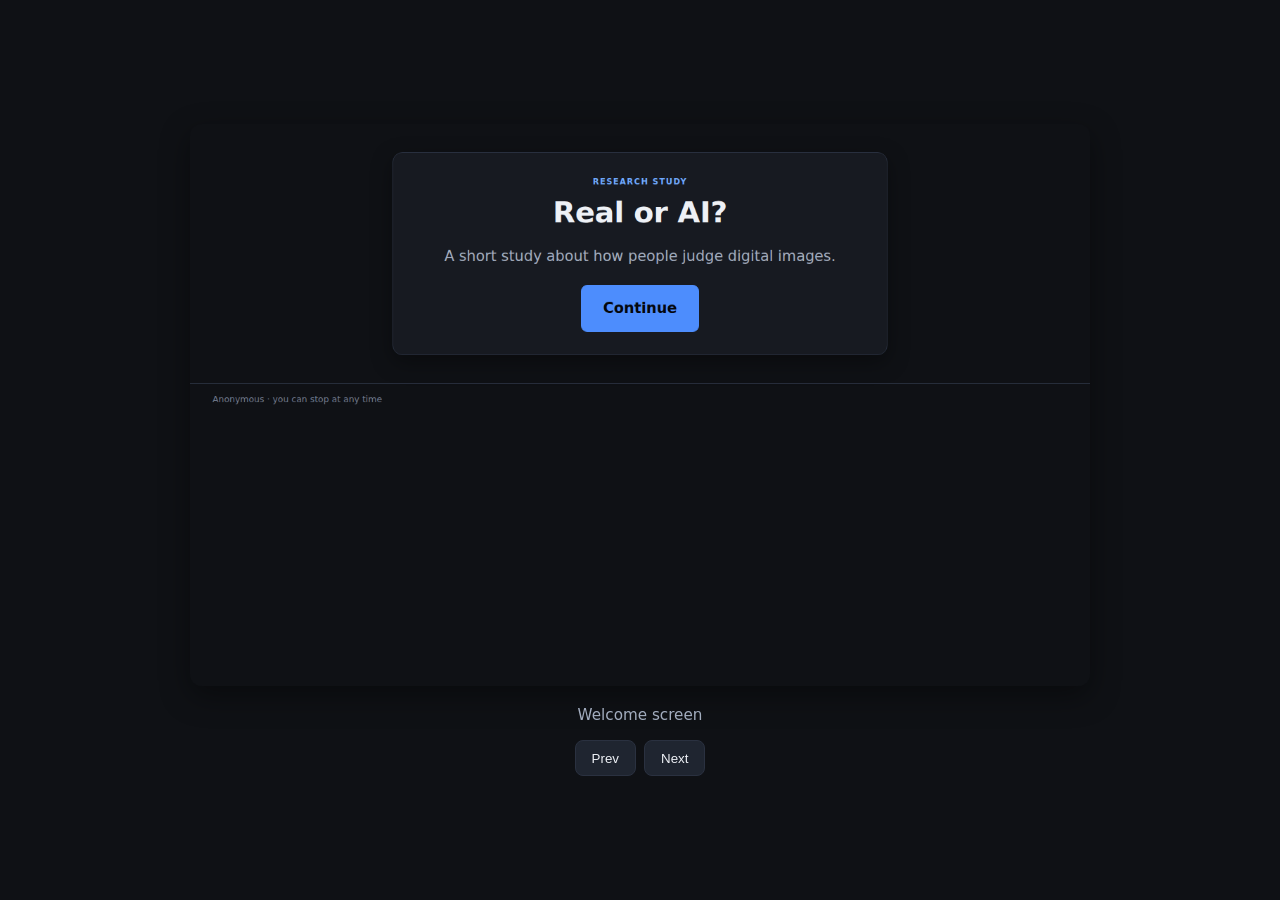
<file: screenshots/index.html>
<!DOCTYPE html>
<html lang="en">
<head>
  <meta charset="UTF-8">
  <meta name="viewport" content="width=device-width, initial-scale=1">
  <title>Study Slideshow</title>
  <style>
    body { font-family: system-ui, sans-serif; background:#0f1115; color:#eef1f6; margin:0; display:grid; place-items:center; min-height:100vh; }
    .deck { max-width:900px; width:100%; padding:1.5rem; text-align:center; }
    img { max-width:100%; border-radius:12px; box-shadow:0 10px 30px rgba(0,0,0,.4); }
    .cap { margin-top:1rem; color:#a3adbf; font-size:.95rem; }
    .controls { margin-top:1rem; display:flex; gap:.5rem; justify-content:center; }
    button { padding:.6rem 1rem; border-radius:8px; border:1px solid #2a3140; background:#1f2530; color:#eef1f6; cursor:pointer; }
  </style>
</head>
<body>
  <div class="deck">
    <img id="slide" src="phase1.png" alt="slide">
    <div class="cap" id="cap"></div>
    <div class="controls">
      <button onclick="prev()">Prev</button>
      <button onclick="next()">Next</button>
    </div>
  </div>
  <script>
    const slides = [
      { src:'welcome.png', cap:'Welcome screen' },
      { src:'phase1.png', cap:'Phase 1 - no feedback' },
      { src:'phase2.png', cap:'Phase 2 - with feedback (before answer)' },
      { src:'phase2-feedback.png', cap:'Phase 2 - result shown under the photo' },
      { src:'phase3.png', cap:'Phase 3 - no feedback' }
    ];
    let i = 0;
    const img = document.getElementById('slide');
    const cap = document.getElementById('cap');
    function show(){ img.src = slides[i].src; cap.textContent = slides[i].cap; }
    function next(){ i = (i+1)%slides.length; show(); }
    function prev(){ i = (i-1+slides.length)%slides.length; show(); }
    show();
    setInterval(next, 3000);
  </script>
</body>
</html>
</file>
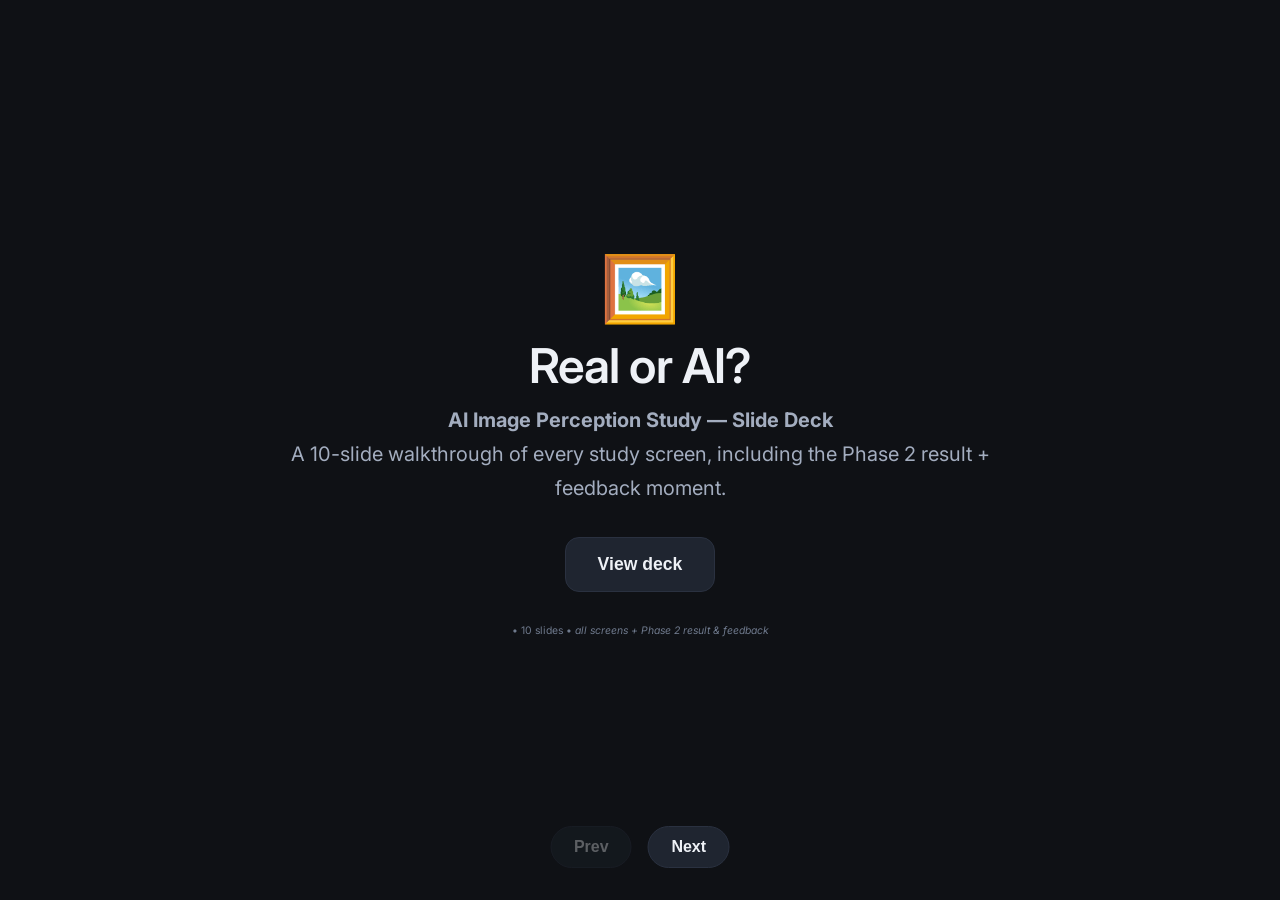
<file: deck.html>
<!DOCTYPE html>
<html lang="en">
<head>
  <meta charset="UTF-8">
  <meta name="viewport" content="width=device-width, initial-scale=1">
  <title>Real or AI? - Study Walkthrough</title>
  <style>
    @import url('https://fonts.googleapis.com/css2?family=Inter:wght@300;400;500;600&display=swap');
    :root { --bg: #0f1115; --bg-elev: #171a21; --bg-elev-2: #1f2530; --line: #2a3140; --text: #eef1f6; --text-dim: #a3adbf; --text-faint: #6f7a8d; --accent: #6ea8fe; --radius: 14px; }
    html, body { margin: 0; padding: 0; min-height: 100vh; height: 100dvh; background: var(--bg); color: var(--text); font-family: 'Inter', system-ui, sans-serif; display: flex; align-items: center; justify-content: center; overflow: hidden; }
    .deck-container { width: 100%; max-width: 1000px; padding: 2rem; box-sizing: border-box; }
    .slide { position: absolute; inset: 0; opacity: 0; pointer-events: none; transition: opacity 1s ease; display: flex; flex-direction: column; align-items: center; justify-content: center; overflow-y: auto; }
    .slide.active { opacity: 1; pointer-events: auto; position: relative; }
    .slide-content { max-width: 900px; text-align: center; padding: 2rem 1rem; }
    .slide-header { font-size: clamp(1.4rem, 2vw + .6rem, 2rem); font-weight: 600; margin-bottom: .5rem; color: var(--accent); }
    .slide-subtitle { font-size: clamp(.85rem, 1.3vw, 1.05rem); color: var(--text-dim); margin-bottom: .8rem; line-height: 1.4; }
    .slide-body { font-size: clamp(.85rem, 1.1vw, 1rem); line-height: 1.5; color: var(--text-dim); max-width: 760px; margin: 0 auto .8rem; }
    .slide-image-box { width: 92%; max-width: 960px; max-height: 72vh; box-shadow: 0 24px 70px rgba(0,0,0,.6); border-radius: var(--radius); overflow: hidden; margin: .5rem auto 1rem; background: var(--bg-elev); border: 1px solid var(--line); }
    .slide-image-box img { width: 100%; height: auto; display: block; }
    .slide-caption { font-size: .7rem; color: var(--text-faint); margin-bottom: .6rem; }
    .slide-footer { font-size: .65rem; color: var(--text-faint); margin-bottom: .5rem; }
    .nav { position: fixed; bottom: 2rem; left: 50%; transform: translateX(-50%); display: flex; gap: 1rem; z-index: 10; opacity: 0; transition: opacity .6s ease; pointer-events: none; }
    .nav.show { opacity: 1; pointer-events: auto; }
    .nav button { padding: .7rem 1.4rem; border-radius: 99px; border: 1px solid var(--line); background: var(--bg-elev-2); color: var(--text); font-size: 1rem; font-weight: 600; cursor: pointer; }
    .nav button:hover { background: var(--accent); color: #05070c; border-color: var(--accent); }
    .nav button:disabled { opacity: .35; cursor: not-allowed; }
    .cover-logo { font-size: clamp(2.5rem, 6vw, 4rem); line-height: 1; margin-bottom: 1rem; }
    .cover-title { font-size: clamp(2rem, 5vw, 3rem); font-weight: 600; margin-bottom: .5rem; letter-spacing: -.02em; }
    .cover-sub { font-size: clamp(1rem, 2vw, 1.25rem); color: var(--text-dim); max-width: 700px; text-align: center; margin-bottom: 2rem; line-height: 1.7; }
    .cover-cta { padding: 1rem 2rem; border-radius: var(--radius); border: 1px solid var(--line); background: var(--bg-elev-2); color: var(--text); font-size: 1.1rem; font-weight: 600; cursor: pointer; }
    .cover-cta:hover { background: var(--accent); color: #05070c; }
    @media (max-width: 48rem) { .deck-container { padding: 1rem; } .slide-image-box { max-height: 40vh; } }
  </style>
</head>
<body class="is-cover">
  <div class="deck-container">
    <div class="slide active" id="slide-1">
      <div class="slide-content">
        <div class="cover-logo">🖼️</div>
        <div class="cover-title">Real or AI?</div>
        <div class="cover-sub"><strong>AI Image Perception Study — Slide Deck</strong><br>A 10-slide walkthrough of every study screen, including the Phase 2 result + feedback moment.</div>
        <button class="cover-cta" id="startDeck">View deck</button>
        <div class="slide-footer" style="margin-top:2rem">• 10 slides • <em>all screens + Phase 2 result & feedback</em></div>
      </div>
    </div>
    <div class="slide" id="slide-2">
      <div class="slide-content">
        <div class="slide-header">Welcome Screen</div>
        <div class="slide-subtitle">Participants first land here.</div>
        <div class="slide-body">The welcome screen introduces the study as “a short study about how people judge digital images.” No mention of AI priming.</div>
        <div class="slide-image-box"><img src="deck-shots/01-welcome.png" alt="Welcome screen"></div>
        <div class="slide-caption">Figure 1 — Welcome screen (“Real or AI?”)</div>
        <div class="slide-footer">Slide 2 of 10 — Screen: Welcome</div>
      </div>
    </div>
    <div class="slide" id="slide-3">
      <div class="slide-content">
        <div class="slide-header">Informed Consent Screen</div>
        <div class="slide-subtitle">Two required checkboxes; Continue stays disabled until both are ticked.</div>
        <div class="slide-body">Before any data is collected, participants confirm they are 18+ and agree to participate.</div>
        <div class="slide-image-box"><img src="deck-shots/02-consent.png" alt="Consent screen"></div>
        <div class="slide-caption">Figure 2 — Informed consent screen</div>
        <div class="slide-footer">Slide 3 of 10 — Screen: Consent</div>
      </div>
    </div>
    <div class="slide" id="slide-4">
      <div class="slide-content">
        <div class="slide-header">Demographics Screen</div>
        <div class="slide-subtitle">Six required questions, all radio buttons except age.</div>
        <div class="slide-body">Age (18–99), gender, education, AI-image exposure, AI-image creation, and confidence. No free-text fields.</div>
        <div class="slide-image-box"><img src="deck-shots/03-demographics.png" alt="Demographics screen"></div>
        <div class="slide-caption">Figure 3 — Demographics screen</div>
        <div class="slide-footer">Slide 4 of 10 — Screen: Demographics</div>
      </div>
    </div>
    <div class="slide" id="slide-5">
      <div class="slide-content">
        <div class="slide-header">Phase 1 — Baseline</div>
        <div class="slide-subtitle">“Phase 1” — no feedback given.</div>
        <div class="slide-body">Participants judge 20 images on the 4-point scale. They are told they will not find out whether they were right.</div>
        <div class="slide-image-box"><img src="deck-shots/05-phase1-trial.png" alt="Phase 1 trial"></div>
        <div class="slide-caption">Figure 4 — Phase 1 baseline trial</div>
        <div class="slide-footer">Slide 5 of 10 — Screen: Phase 1</div>
      </div>
    </div>
    <div class="slide" id="slide-6">
      <div class="slide-content">
        <div class="slide-header">Phase 2 — Training</div>
        <div class="slide-subtitle">“Phase 2 – you will now receive feedback”</div>
        <div class="slide-body">The priming block: 20 images, feedback after each answer. AI rate assigned per condition (20/50/80%).</div>
        <div class="slide-image-box"><img src="deck-shots/06-phase2-intro.png" alt="Phase 2 intro"></div>
        <div class="slide-caption">Figure 5 — Phase 2 intro screen</div>
        <div class="slide-footer">Slide 6 of 10 — Screen: Phase 2 introduction</div>
      </div>
    </div>
    <div class="slide" id="slide-7">
      <div class="slide-content">
        <div class="slide-header">Phase 2 Trial (judgment)</div>
        <div class="slide-subtitle">Same 4-point judgment, feedback follows each answer.</div>
        <div class="slide-body">No color flashing — only neutral text appears on the result area below the image after responding.</div>
        <div class="slide-image-box"><img src="deck-shots/07-phase2-trial.png" alt="Phase 2 trial"></div>
        <div class="slide-caption">Figure 6 — Phase 2 trial</div>
        <div class="slide-footer">Slide 7 of 10 — Screen: Phase 2 judgment trial</div>
      </div>
    </div>
    <div class="slide" id="slide-8">
      <div class="slide-content">
        <div class="slide-header">Phase 2 — Result + Feedback</div>
        <div class="slide-subtitle">The moment that primes the participant.</div>
        <div class="slide-body">“This image was AI-generated.” or “This image was real.” Self-paced, no timer, no animation.</div>
        <div class="slide-image-box"><img src="deck-shots/08-phase2-feedback.png" alt="Phase 2 feedback"></div>
        <div class="slide-caption">Figure 7 — Phase 2 result + feedback screen</div>
        <div class="slide-footer">Slide 8 of 10 — Screen: Phase 2 result + feedback</div>
      </div>
    </div>
    <div class="slide" id="slide-9">
      <div class="slide-content">
        <div class="slide-header">Phase 3 — Post-Test</div>
        <div class="slide-subtitle">“Phase 3 – you will no longer receive feedback”</div>
        <div class="slide-body">40 images, no feedback — identical structure to Phase 1. Only difference is what happened in Phase 2.</div>
        <div class="slide-footer">Slide 9 of 10 — Screen: Phase 3 introduction</div>
      </div>
    </div>
    <div class="slide" id="slide-10">
      <div class="slide-content">
        <div class="slide-header">Debrief Screen</div>
        <div class="slide-subtitle">The full reveal — entire page below.</div>
        <div class="slide-body">Participants learn the study’s real purpose, see their scores, get a completion code, and can download or delete their data.</div>
        <div class="slide-image-box" style="max-height: 78vh; overflow-y: auto;"><img src="deck-shots/11-debrief.png" alt="Debrief screen"></div>
        <div class="slide-caption">Figure 8 — Debrief screen (full page, scrollable)</div>
        <div class="slide-footer">Slide 10 of 10 — Screen: Debrief</div>
      </div>
    </div>
    <div class="nav" id="nav">
      <button id="prevBtn" disabled>Prev</button>
      <button id="nextBtn">Next</button>
    </div>
  </div>
  <script>
    (function () {
      var slides = document.querySelectorAll('.slide');
      var current = 0;
      function show(index) {
        slides.forEach(function (s, i) { s.classList.toggle('active', i === index); });
        current = index;
        var nav = document.getElementById('nav');
        var prev = document.getElementById('prevBtn');
        var next = document.getElementById('nextBtn');
        if (!nav) return;
        prev.disabled = index === 0;
        next.disabled = index === slides.length - 1;
        if (index === slides.length - 1) { nav.classList.remove('show'); document.body.classList.remove('is-cover'); }
        else { nav.classList.add('show'); }
      }
      document.getElementById('startDeck').addEventListener('click', function () {
        document.body.classList.remove('is-cover');
        slides[0].classList.remove('active');
        slides[1].classList.add('active');
        current = 1;
        document.getElementById('nav').classList.add('show');
        document.getElementById('prevBtn').disabled = true;
      });
      document.getElementById('nextBtn').addEventListener('click', function () { if (current < slides.length - 1) show(current + 1); });
      document.getElementById('prevBtn').addEventListener('click', function () { if (current > 0) show(current - 1); });
      document.addEventListener('keydown', function (e) {
        if (e.key === 'ArrowRight' || e.key === ' ') { e.preventDefault(); if (current < slides.length - 1) show(current + 1); }
        else if (e.key === 'ArrowLeft') { e.preventDefault(); if (current > 0) show(current - 1); }
      });
      show(0);
    })();
  </script>
</body>
</html>
</file>
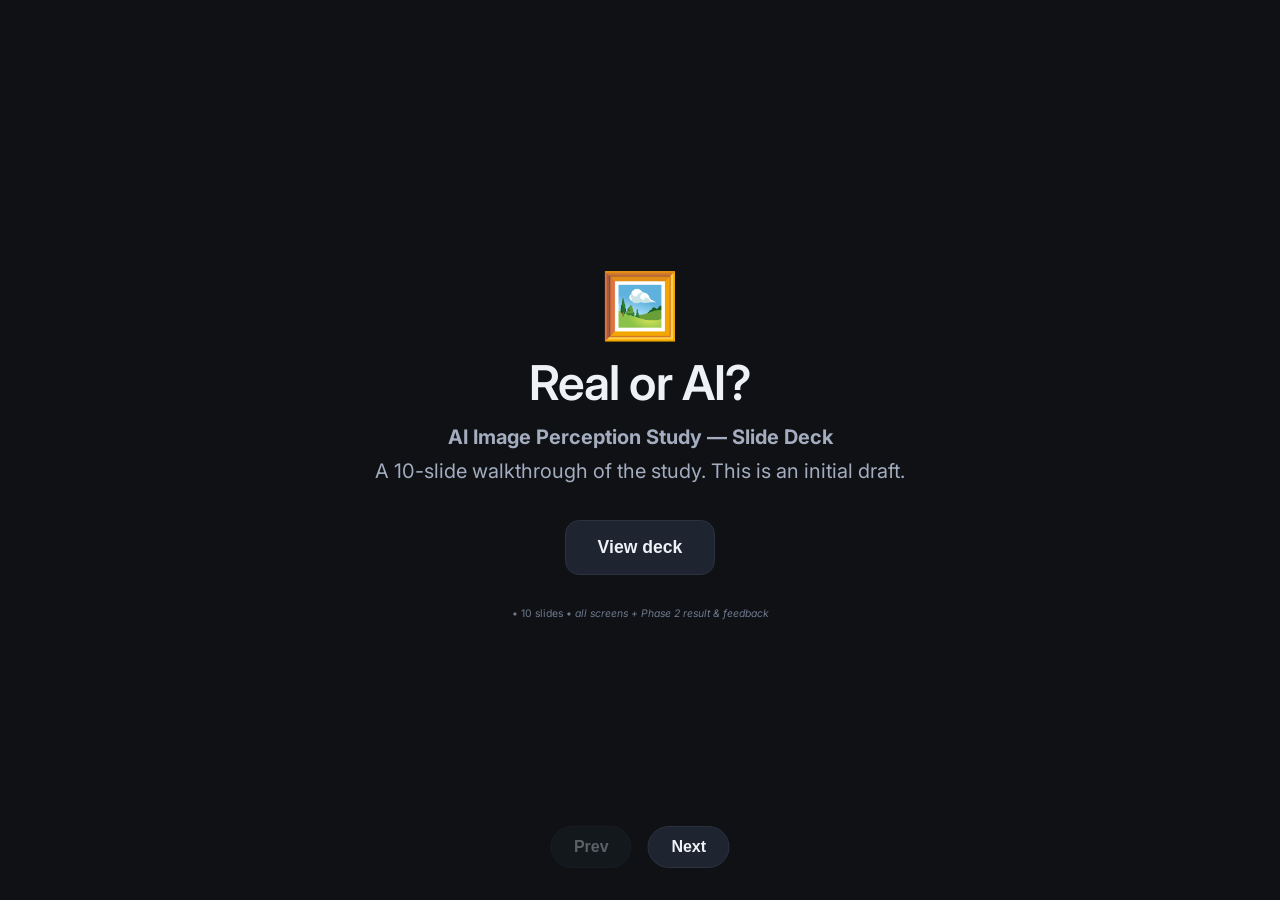
<file: initial_draft_slidedeck.html>
<!DOCTYPE html>
<html lang="en">
<head>
  <meta charset="UTF-8">
  <meta name="viewport" content="width=device-width, initial-scale=1">
  <title>Real or AI? - Study Walkthrough</title>
  <style>
    @import url('https://fonts.googleapis.com/css2?family=Inter:wght@300;400;500;600&display=swap');
    :root { --bg: #0f1115; --bg-elev: #171a21; --bg-elev-2: #1f2530; --line: #2a3140; --text: #eef1f6; --text-dim: #a3adbf; --text-faint: #6f7a8d; --accent: #6ea8fe; --radius: 14px; }
    html, body { margin: 0; padding: 0; min-height: 100vh; height: 100dvh; background: var(--bg); color: var(--text); font-family: 'Inter', system-ui, sans-serif; display: flex; align-items: center; justify-content: center; overflow: hidden; }
    .deck-container { width: 100%; max-width: 1000px; padding: 2rem; box-sizing: border-box; }
    .slide { position: absolute; inset: 0; opacity: 0; pointer-events: none; transition: opacity 1s ease; display: flex; flex-direction: column; align-items: center; justify-content: center; overflow-y: auto; }
    .slide.active { opacity: 1; pointer-events: auto; position: relative; }
    .slide-content { max-width: 900px; text-align: center; padding: 2rem 1rem; }
    .slide-header { font-size: clamp(1.4rem, 2vw + .6rem, 2rem); font-weight: 600; margin-bottom: .5rem; color: var(--accent); }
    .slide-subtitle { font-size: clamp(.85rem, 1.3vw, 1.05rem); color: var(--text-dim); margin-bottom: .8rem; line-height: 1.4; }
    .slide-body { font-size: clamp(.85rem, 1.1vw, 1rem); line-height: 1.5; color: var(--text-dim); max-width: 760px; margin: 0 auto .8rem; }
    .slide-image-box { width: 92%; max-width: 960px; max-height: 72vh; box-shadow: 0 24px 70px rgba(0,0,0,.6); border-radius: var(--radius); overflow: hidden; margin: .5rem auto 1rem; background: var(--bg-elev); border: 1px solid var(--line); }
    .slide-image-box img { width: 100%; height: auto; display: block; }
    .slide-caption { font-size: .7rem; color: var(--text-faint); margin-bottom: .6rem; }
    .slide-footer { font-size: .65rem; color: var(--text-faint); margin-bottom: .5rem; }
    .nav { position: fixed; bottom: 2rem; left: 50%; transform: translateX(-50%); display: flex; gap: 1rem; z-index: 10; opacity: 0; transition: opacity .6s ease; pointer-events: none; }
    .nav.show { opacity: 1; pointer-events: auto; }
    .nav button { padding: .7rem 1.4rem; border-radius: 99px; border: 1px solid var(--line); background: var(--bg-elev-2); color: var(--text); font-size: 1rem; font-weight: 600; cursor: pointer; }
    .nav button:hover { background: var(--accent); color: #05070c; border-color: var(--accent); }
    .nav button:disabled { opacity: .35; cursor: not-allowed; }
    .cover-logo { font-size: clamp(2.5rem, 6vw, 4rem); line-height: 1; margin-bottom: 1rem; }
    .cover-title { font-size: clamp(2rem, 5vw, 3rem); font-weight: 600; margin-bottom: .5rem; letter-spacing: -.02em; }
    .cover-sub { font-size: clamp(1rem, 2vw, 1.25rem); color: var(--text-dim); max-width: 700px; text-align: center; margin-bottom: 2rem; line-height: 1.7; }
    .cover-cta { padding: 1rem 2rem; border-radius: var(--radius); border: 1px solid var(--line); background: var(--bg-elev-2); color: var(--text); font-size: 1.1rem; font-weight: 600; cursor: pointer; }
    .cover-cta:hover { background: var(--accent); color: #05070c; }
    @media (max-width: 48rem) { .deck-container { padding: 1rem; } .slide-image-box { max-height: 40vh; } }
  </style>
</head>
<body class="is-cover">
  <div class="deck-container">
    <div class="slide active" id="slide-1">
      <div class="slide-content">
        <div class="cover-logo">🖼️</div>
        <div class="cover-title">Real or AI?</div>
        <div class="cover-sub"><strong>AI Image Perception Study — Slide Deck</strong><br>A 10-slide walkthrough of the study. This is an initial draft.</div>
        <button class="cover-cta" id="startDeck">View deck</button>
        <div class="slide-footer" style="margin-top:2rem">• 10 slides • <em>all screens + Phase 2 result & feedback</em></div>
      </div>
    </div>
    <div class="slide" id="slide-2">
      <div class="slide-content">
        <div class="slide-header">Welcome Screen</div>
        <div class="slide-subtitle">Participants first land here.</div>
        <div class="slide-body">The welcome screen introduces the study as “a short study about how people judge digital images.” No mention of AI priming.</div>
        <div class="slide-image-box"><img src="deck-shots/01-welcome.png" alt="Welcome screen"></div>
        <div class="slide-caption">Figure 1 — Welcome screen (“Real or AI?”)</div>
        <div class="slide-footer">Slide 2 of 10 — Screen: Welcome</div>
      </div>
    </div>
    <div class="slide" id="slide-3">
      <div class="slide-content">
        <div class="slide-header">Informed Consent Screen</div>
        <div class="slide-subtitle">Two required checkboxes; Continue stays disabled until both are ticked.</div>
        <div class="slide-body">Before any data is collected, participants confirm they are 18+ and agree to participate.</div>
        <div class="slide-image-box"><img src="deck-shots/02-consent.png" alt="Consent screen"></div>
        <div class="slide-caption">Figure 2 — Informed consent screen</div>
        <div class="slide-footer">Slide 3 of 10 — Screen: Consent</div>
      </div>
    </div>
    <div class="slide" id="slide-4">
      <div class="slide-content">
        <div class="slide-header">Demographics Screen</div>
        <div class="slide-subtitle">Six required questions, all radio buttons except age.</div>
        <div class="slide-body">Age (18–99), gender, education, AI-image exposure, AI-image creation, and confidence. No free-text fields.</div>
        <div class="slide-image-box"><img src="deck-shots/03-demographics.png" alt="Demographics screen"></div>
        <div class="slide-caption">Figure 3 — Demographics screen</div>
        <div class="slide-footer">Slide 4 of 10 — Screen: Demographics</div>
      </div>
    </div>
    <div class="slide" id="slide-5">
      <div class="slide-content">
        <div class="slide-header">Phase 1 — Baseline</div>
        <div class="slide-subtitle">“Phase 1” — no feedback given.</div>
        <div class="slide-body">Participants judge 20 images on the 4-point scale. They are told they will not find out whether they were right.</div>
        <div class="slide-image-box"><img src="deck-shots/05-phase1-trial.png" alt="Phase 1 trial"></div>
        <div class="slide-caption">Figure 4 — Phase 1 baseline trial</div>
        <div class="slide-footer">Slide 5 of 10 — Screen: Phase 1</div>
      </div>
    </div>
    <div class="slide" id="slide-6">
      <div class="slide-content">
        <div class="slide-header">Phase 2 — Training</div>
        <div class="slide-subtitle">“Phase 2 – you will now receive feedback”</div>
        <div class="slide-body">The priming block: 20 images, feedback after each answer. AI rate assigned per condition (20/50/80%).</div>
        <div class="slide-image-box"><img src="deck-shots/06-phase2-intro.png" alt="Phase 2 intro"></div>
        <div class="slide-caption">Figure 5 — Phase 2 intro screen</div>
        <div class="slide-footer">Slide 6 of 10 — Screen: Phase 2 introduction</div>
      </div>
    </div>
    <div class="slide" id="slide-7">
      <div class="slide-content">
        <div class="slide-header">Phase 2 Trial (judgment)</div>
        <div class="slide-subtitle">Same 4-point judgment, feedback follows each answer.</div>
        <div class="slide-body">No color flashing — only neutral text appears on the result area below the image after responding.</div>
        <div class="slide-image-box"><img src="deck-shots/07-phase2-trial.png" alt="Phase 2 trial"></div>
        <div class="slide-caption">Figure 6 — Phase 2 trial</div>
        <div class="slide-footer">Slide 7 of 10 — Screen: Phase 2 judgment trial</div>
      </div>
    </div>
    <div class="slide" id="slide-8">
      <div class="slide-content">
        <div class="slide-header">Phase 2 — Result + Feedback</div>
        <div class="slide-subtitle">The moment that primes the participant.</div>
        <div class="slide-body">“This image was AI-generated.” or “This image was real.” Self-paced, no timer, no animation.</div>
        <div class="slide-image-box"><img src="deck-shots/08-phase2-feedback.png" alt="Phase 2 feedback"></div>
        <div class="slide-caption">Figure 7 — Phase 2 result + feedback screen</div>
        <div class="slide-footer">Slide 8 of 10 — Screen: Phase 2 result + feedback</div>
      </div>
    </div>
    <div class="slide" id="slide-9">
      <div class="slide-content">
        <div class="slide-header">Phase 3 — Post-Test</div>
        <div class="slide-subtitle">“Phase 3 – you will no longer receive feedback”</div>
        <div class="slide-body">40 images, no feedback — identical structure to Phase 1. Only difference is what happened in Phase 2.</div>
        <div class="slide-footer">Slide 9 of 10 — Screen: Phase 3 introduction</div>
      </div>
    </div>
    <div class="slide" id="slide-10">
      <div class="slide-content">
        <div class="slide-header">Debrief Screen</div>
        <div class="slide-subtitle">The full reveal — entire page below.</div>
        <div class="slide-body">Participants learn the study’s real purpose, see their scores, get a completion code, and can download or delete their data.</div>
        <div class="slide-image-box" style="max-height: 78vh; overflow-y: auto;"><img src="deck-shots/11-debrief.png" alt="Debrief screen"></div>
        <div class="slide-caption">Figure 8 — Debrief screen (full page, scrollable)</div>
        <div class="slide-footer">Slide 10 of 10 — Screen: Debrief</div>
      </div>
    </div>
    <div class="nav" id="nav">
      <button id="prevBtn" disabled>Prev</button>
      <button id="nextBtn">Next</button>
    </div>
  </div>
  <script>
    (function () {
      var slides = document.querySelectorAll('.slide');
      var current = 0;
      function show(index) {
        slides.forEach(function (s, i) { s.classList.toggle('active', i === index); });
        current = index;
        var nav = document.getElementById('nav');
        var prev = document.getElementById('prevBtn');
        var next = document.getElementById('nextBtn');
        if (!nav) return;
        prev.disabled = index === 0;
        next.disabled = index === slides.length - 1;
        if (index === slides.length - 1) { nav.classList.remove('show'); document.body.classList.remove('is-cover'); }
        else { nav.classList.add('show'); }
      }
      document.getElementById('startDeck').addEventListener('click', function () {
        document.body.classList.remove('is-cover');
        slides[0].classList.remove('active');
        slides[1].classList.add('active');
        current = 1;
        document.getElementById('nav').classList.add('show');
        document.getElementById('prevBtn').disabled = true;
      });
      document.getElementById('nextBtn').addEventListener('click', function () { if (current < slides.length - 1) show(current + 1); });
      document.getElementById('prevBtn').addEventListener('click', function () { if (current > 0) show(current - 1); });
      document.addEventListener('keydown', function (e) {
        if (e.key === 'ArrowRight' || e.key === ' ') { e.preventDefault(); if (current < slides.length - 1) show(current + 1); }
        else if (e.key === 'ArrowLeft') { e.preventDefault(); if (current > 0) show(current - 1); }
      });
      show(0);
    })();
  </script>
</body>
</html>
</file>
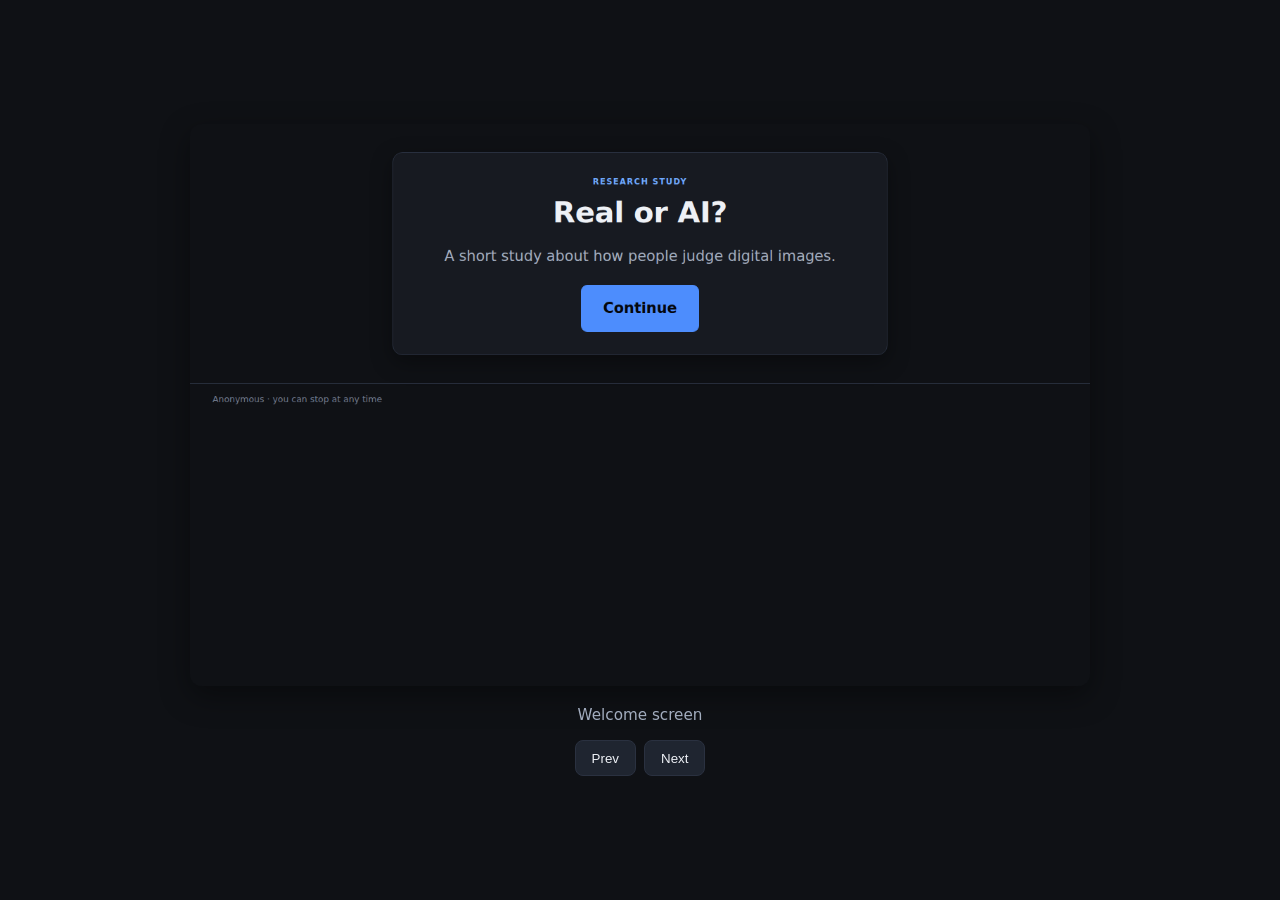
<file: slideshow.html>
<!DOCTYPE html>
<html lang="en">
<head>
  <meta charset="UTF-8">
  <meta name="viewport" content="width=device-width, initial-scale=1">
  <title>Study Slideshow</title>
  <style>
    body { font-family: system-ui, sans-serif; background:#0f1115; color:#eef1f6; margin:0; display:grid; place-items:center; min-height:100vh; }
    .deck { max-width:900px; width:100%; padding:1.5rem; text-align:center; }
    img { max-width:100%; border-radius:12px; box-shadow:0 10px 30px rgba(0,0,0,.4); }
    .cap { margin-top:1rem; color:#a3adbf; font-size:.95rem; }
    .controls { margin-top:1rem; display:flex; gap:.5rem; justify-content:center; }
    button { padding:.6rem 1rem; border-radius:8px; border:1px solid #2a3140; background:#1f2530; color:#eef1f6; cursor:pointer; }
  </style>
</head>
<body>
  <div class="deck">
    <img id="slide" src="screenshots/welcome.png" alt="slide">
    <div class="cap" id="cap"></div>
    <div class="controls">
      <button onclick="prev()">Prev</button>
      <button onclick="next()">Next</button>
    </div>
  </div>
  <script>
    const slides = [
      { src:'screenshots/welcome.png', cap:'Welcome screen' },
      { src:'screenshots/phase1.png', cap:'Phase 1 - no feedback' },
      { src:'screenshots/phase2.png', cap:'Phase 2 - with feedback (before answer)' },
      { src:'screenshots/phase2-feedback.png', cap:'Phase 2 - result shown under the photo' },
      { src:'screenshots/phase3.png', cap:'Phase 3 - no feedback' }
    ];
    let i = 0;
    const img = document.getElementById('slide');
    const cap = document.getElementById('cap');
    function show(){ img.src = slides[i].src; cap.textContent = slides[i].cap; }
    function next(){ i = (i+1)%slides.length; show(); }
    function prev(){ i = (i-1+slides.length)%slides.length; show(); }
    show();
    setInterval(next, 3000);
  </script>
</body>
</html>
</file>
